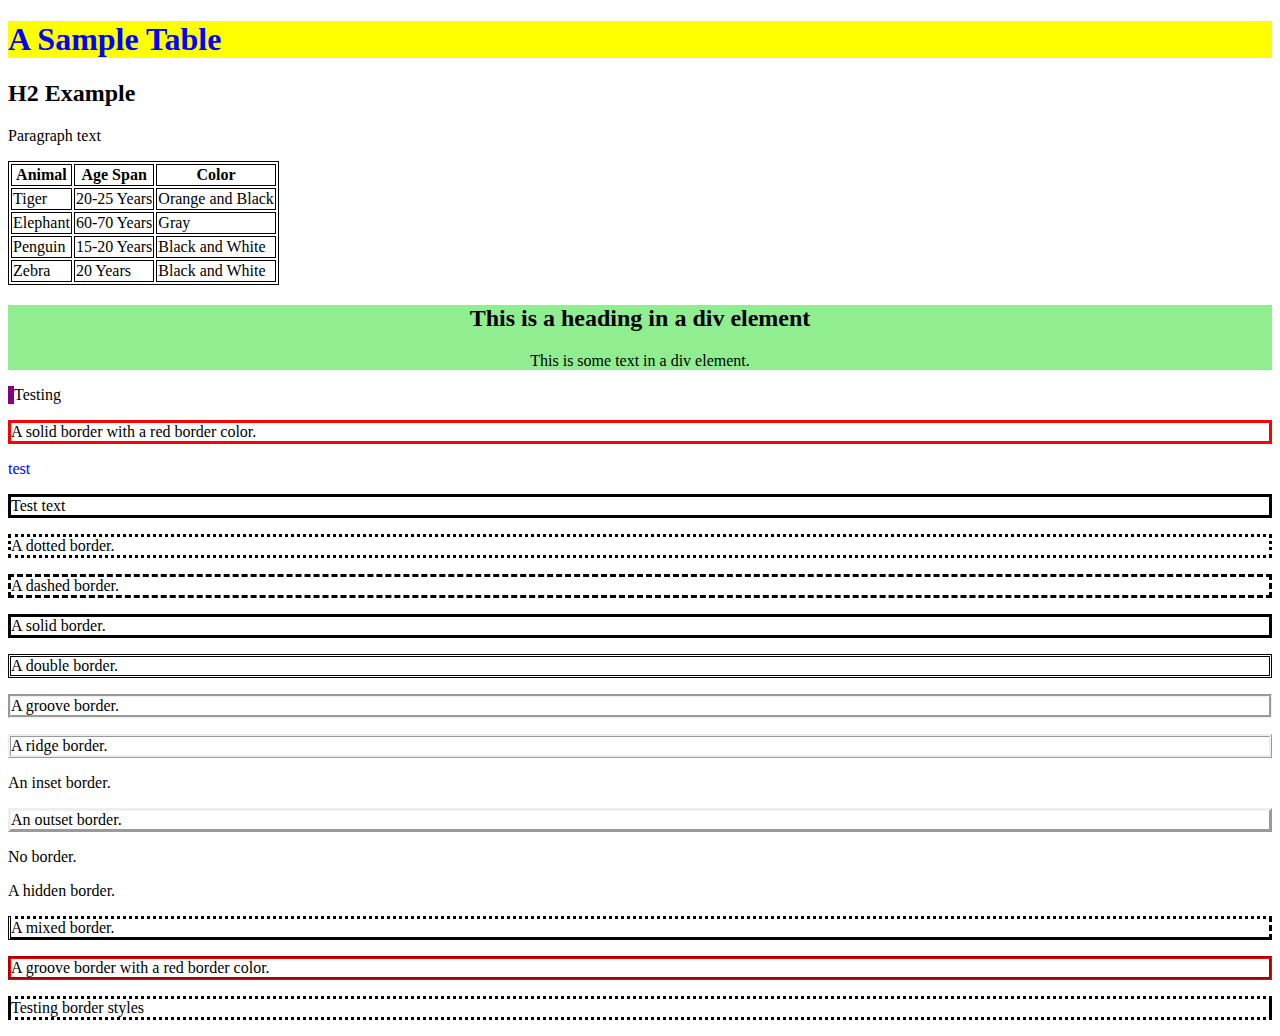
<file: index.html>
<!DOCTYPE html>
<html lang="en">
<head>
    <meta charset="UTF-8">
    <meta http-equiv="X-UA-Compatible" content="IE=edge">
    <meta name="viewport" content="width=device-width, initial-scale=1.0">
    <title>Document</title>
    <link rel="stylesheet" href="mystyle.css">
    <link rel="stylesheet"
</head>
<body>
    <h1>A Sample Table</h1>
    <h2>H2 Example</h2>
        <p>Paragraph text</p>
        <table>
            <tr>
                <th>Animal</th>
                <th>Age Span</th>
                <th>Color</th>
            </tr>
            <tr>
                <td>Tiger</td>
                <td>20-25 Years</td>
                <td>Orange and Black</td>
            </tr>
            <tr>
                <td>Elephant</td>
                <td>60-70 Years</td>
                <td>Gray</td>
            </tr>
            <tr>
                <td>Penguin</td>
                <td>15-20 Years</td>
                <td>Black and White</td>
            </tr>
            <tr>
                <td>Zebra</td>
                <td>20 Years</td>
                <td>Black and White</td>
            </tr>
        </table>

    <div style="background-color: lightgreen; text-align: center;">
        <h2>This is a heading in a div element</h2>
        <p>This is some text in a div element.</p>
</div>
    <p style="border-left: 6px solid purple">Testing</p>
    <p style="border-style:solid; border-color:red;">A solid border with a red border color.</p>
    <p style="color:blue">test</p>
    <p style="border-style:solid;">Test text</p>
    <p style="border-style:dotted">A dotted border.</p>
    <p style="border-style:dashed">A dashed border.</p>
    <p style="border-style:solid">A solid border.</p>
    <p style="border-style:double">A double border.</p>
    <p style="border-style:groove">A groove border.</p>
    <p style="border-style:ridge">A ridge border.</p>
    <p style="border-style:insert">An inset border.</p>
    <p style="border-style:outset">An outset border.</p>
    <p style="border-style:none">No border.</p>
    <p style="border-style:hidden">A hidden border.</p>
    <p style="border-style:dotted dashed solid double">A mixed border.</p>
    <p style="border-style:groove; border-color:red;">A groove border with a red border color.</p>
    <p style="border-top-style: dotted; border-right-style: solid; border-bottom-style: dotted; border-left-style: solid;">Testing border styles</p>
</body>
</html>
</file>
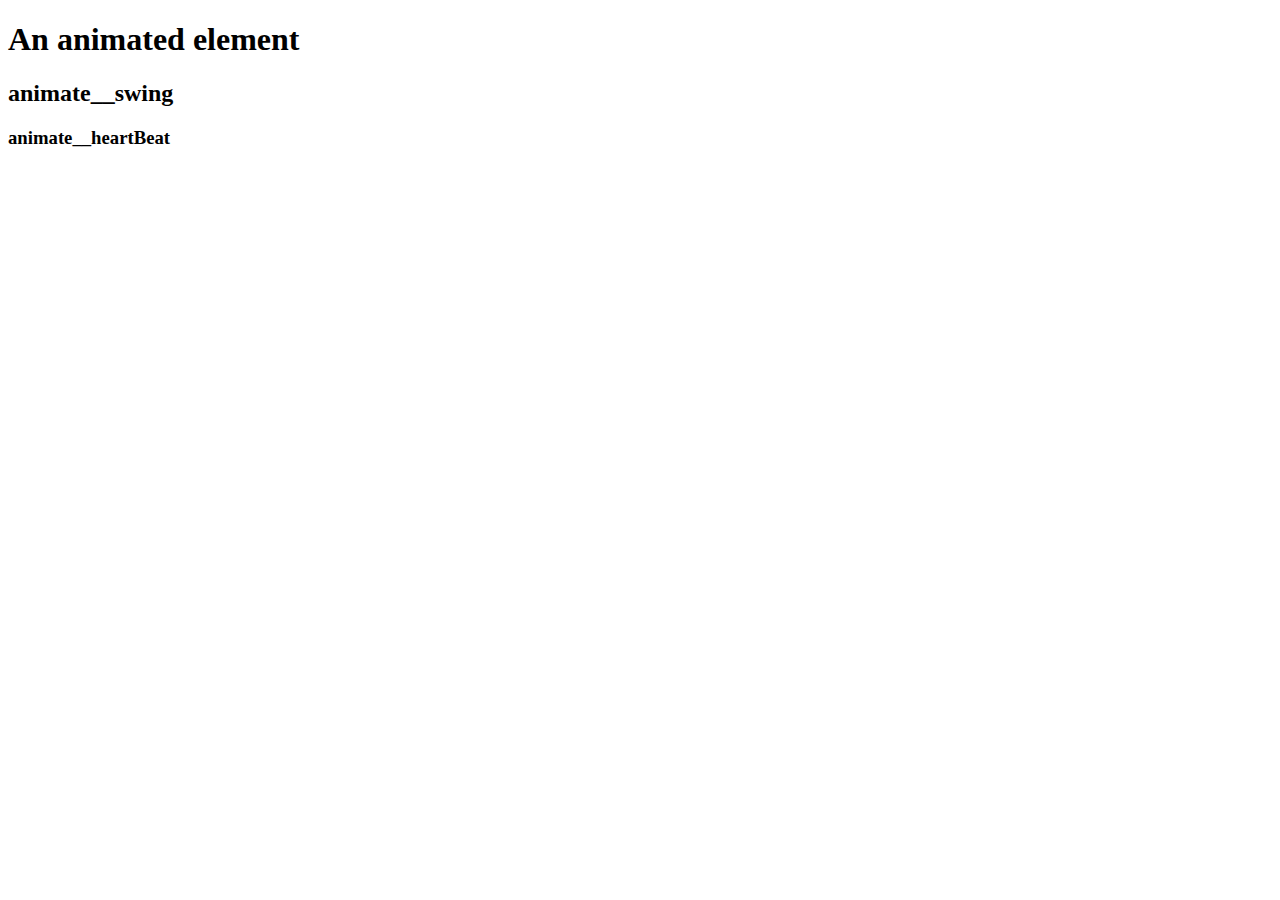
<file: animations.html>
<!DOCTYPE html>
<html lang="en">
<head>
    <meta charset="UTF-8">
    <meta http-equiv="X-UA-Compatible" content="IE=edge">
    <meta name="viewport" content="width=, initial-scale=1.0">
    <title>Document</title>
    <style>

    </style>
    <link
    rel="stylesheet"
    href="https://cdnjs.cloudflare.com/ajax/libs/animate.css/4.1.1/animate.min.css"
    />
</head>
<body>
    <h1 class="animate__animated animate__bounce">An animated element</h1>
    <h2 class="animate__animated animate__swing">animate__swing</h2>
    <h3 class="animate__animated animate__heartBeat">animate__heartBeat</h3>
</body>
</html>
</file>
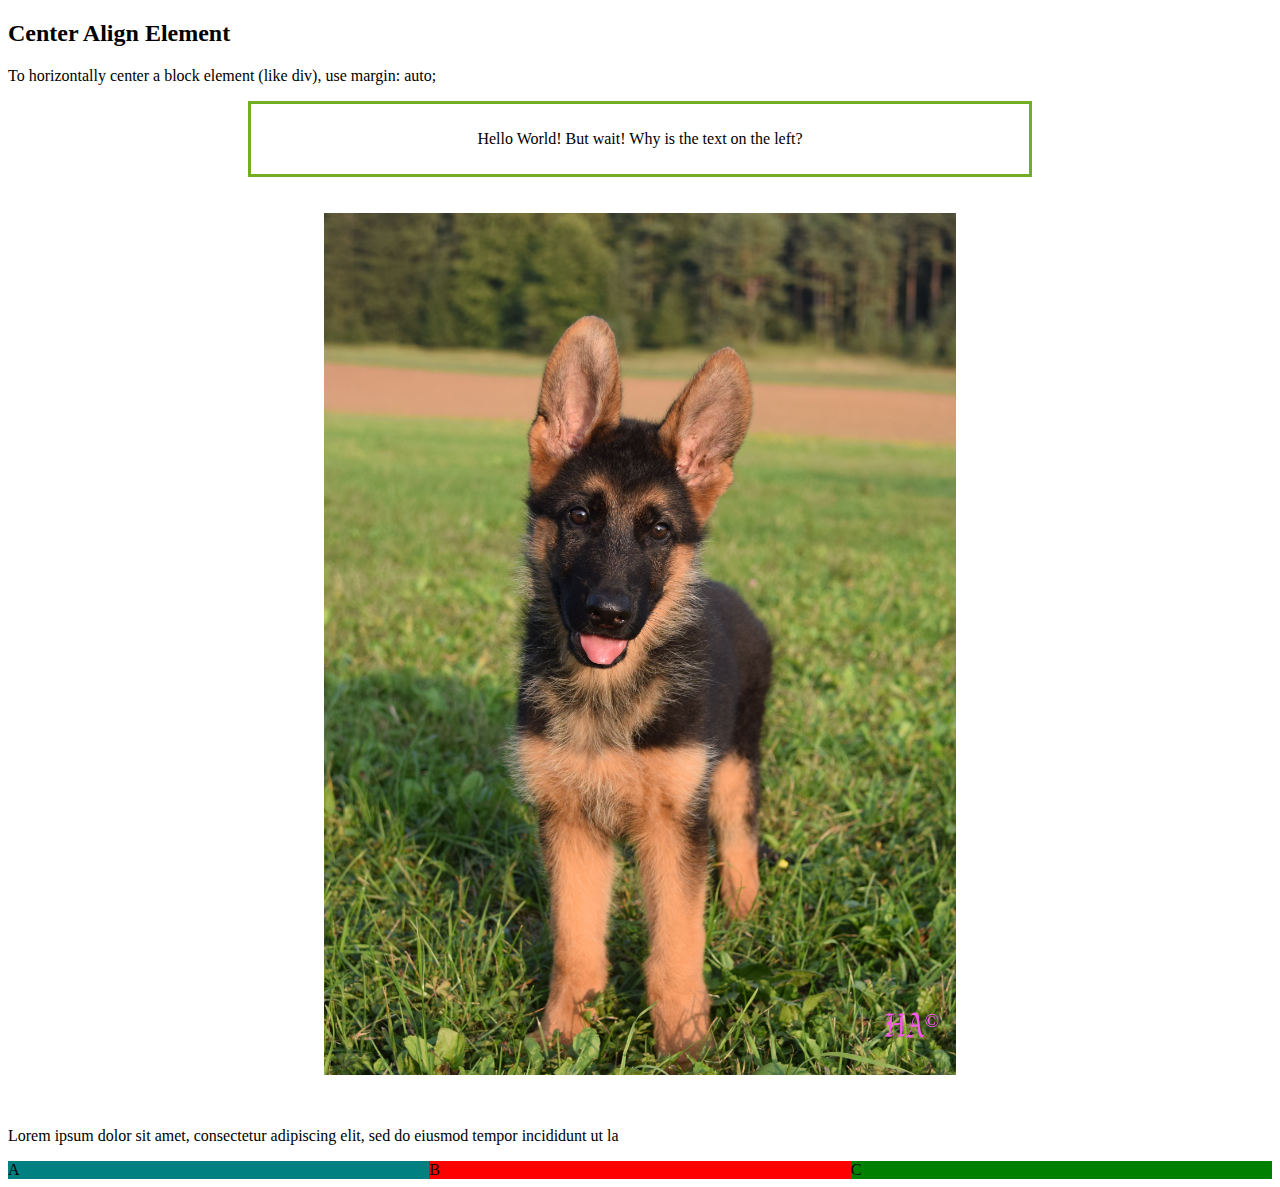
<file: flexbox.html>
<!DOCTYPE html>
<html lang="en">
<head>
    <meta charset="UTF-8">
    <meta http-equiv="X-UA-Compatible" content="IE=edge">
    <meta name="viewport" content="width=device-width, initial-scale=1.0">
    <title>Document</title>
    <style>
        .center {
            margin: auto;
            width: 60%;
            border: 3px solid #73AD21;
            padding: 10px;
            text-align: center;
        }
        img {
            display: block;
            margin-left: auto;
            margin-right: auto;
            width: 50%;
        }
        .position {
            position:absolute;
            right: 0px;
            width: 300px;
            border: 3px solid #73AD21;
            padding: 10px;
        }
        .right {
            float: right;
            width: 300px;
            border: 3px solid #73AD21;
            padding: 10px;
        }
        .container {
            background-color:orange;
            display: flex;
        }
        div {
            flex: 1;
        } */
        .sample {
            flex: 1;
        }
    </style>
</head>
<body>
    <h2>Center Align Element</h2>
    <p>To horizontally center a block element (like div), use margin: auto;</p>
    <div class="center">
        <p>Hello World! But wait! Why is the text on the left?</p>
    </div>
    <br><br>
    <img src="DSC_0264.jpg">
    <br><br>
    <div class="poisition">
        <p>Lorem ipsum dolor sit amet, consectetur adipiscing elit, sed do eiusmod tempor incididunt ut la</p>
    </div>
    <nav class="container">
        <div style="background-color:teal">A</div>
        <div class="sample" style ="background-color:red">B</div>
        <div style="background-color:green;">C</div>
    </nav>
</body>
</html>
</file>
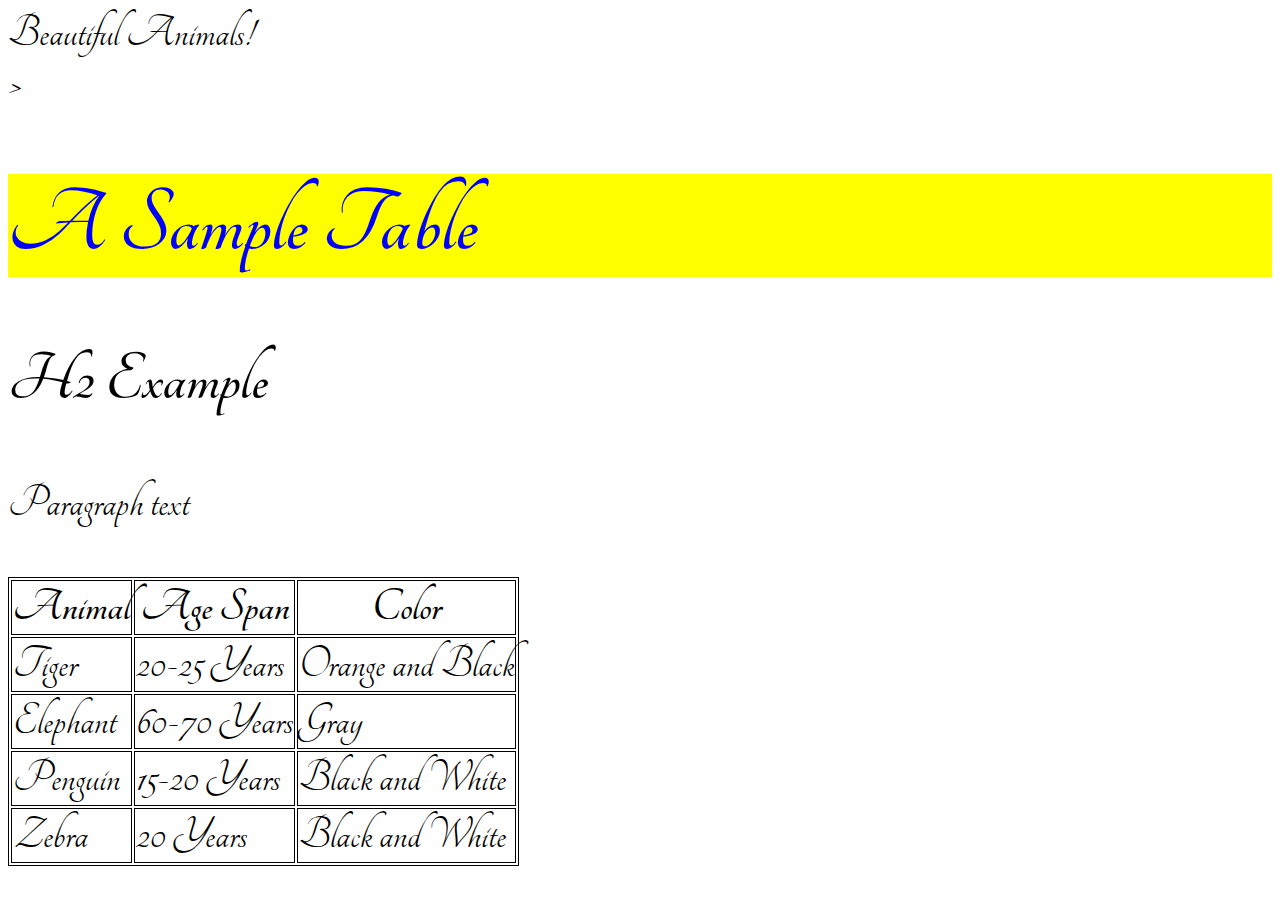
<file: index2.html>
<!DOCTYPE html>
<html lang="en">

<head>
    <meta charset="UTF-8">
    <meta http-equiv="X-UA-Compatible" content="IE=edge">
    <meta name="viewport" content="width=device-width, initial-scale=1.0">
    <title>Document</title>
    <link rel="stylesheet" href="mystyle.css">
    <link rel="stylesheet"
    href="https://fonts.googleapis.com/css?family=Tangerine">
<style>
body {
  font-family: 'Tangerine', serif;
  font-size: 48px;
}
table, th, td {
  border: 1px solid;
}

</style>
    
</head>

<body>
   <div>Beautiful Animals!</div>>
   <h1>A Sample Table</h1>
   <h2>H2 Example</h2>
       <p>Paragraph text</p>

    <table id="animals">
        <table>
            <tr>
                <th>Animal</th>
                <th>Age Span</th>
                <th>Color</th>
            </tr>
            <tr>
                <td>Tiger</td>
                <td>20-25 Years</td>
                <td>Orange and Black</td>
            </tr>
            <tr>
                <td>Elephant</td>
                <td>60-70 Years</td>
                <td>Gray</td>
            </tr>
            <tr>
                <td>Penguin</td>
                <td>15-20 Years</td>
                <td>Black and White</td>
            </tr>
            <tr>
                <td>Zebra</td>
                <td>20 Years</td>
                <td>Black and White</td>
            </tr>
        </table>
      
</body>

</html>
</file>
<file: mystyle.css>
h1 {
    color: blue;
    background-color: yellow;
  }
  
  #animals {
    font-family: Arial, Helvetica, sans-serif;
    border-collapse: collapse;
    width: 100%;
  }
  
  #animals td,
  #animals th {
    border: 1px solid #ddd;
    padding: 8px;
  }
  
  #animals tr:nth-child(even) {
    background-color: #f2f2f2;
  }
  
  #animals tr:hover {
    background-color: #ddd;
  }
  
  #animals th {
    padding-top: 12px;
    padding-bottom: 12px;
    text-align: left;
    background-color: #04aa6d;
    color: white;
  }

  table, th, td {
    border: 1px solid;
  }
</file>
